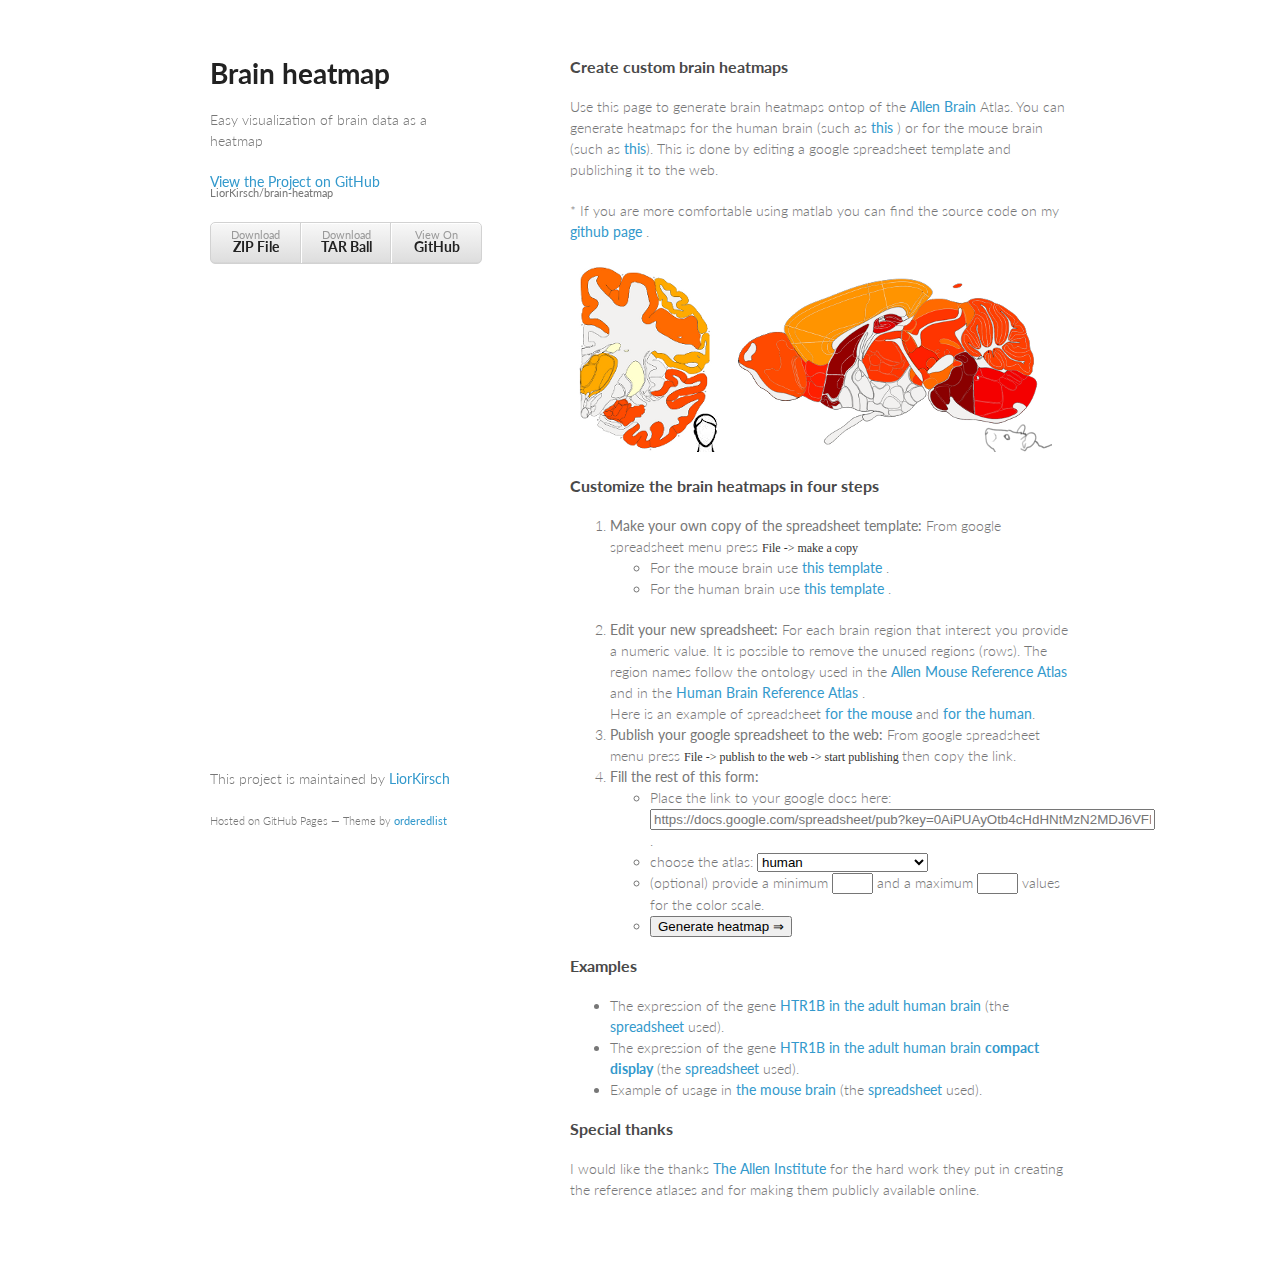
<file: index.html>
<!doctype html>
<html>
  <head>
    <meta charset="utf-8">
    <meta http-equiv="X-UA-Compatible" content="chrome=1">
    <meta name="description" content="Easy visualization of brain data as a heatmap">
    <title>Brain heatmap by LiorKirsch</title>

    <link rel="stylesheet" href="stylesheets/styles.css">
    <link rel="stylesheet" href="stylesheets/pygment_trac.css">
    <meta name="viewport" content="width=device-width, initial-scale=1, user-scalable=no">
    <!--[if lt IE 9]>
    <script src="//html5shiv.googlecode.com/svn/trunk/html5.js"></script>
    <![endif]-->

    <script type="text/javascript">

    function getURLParameter(name, url) {
	    return decodeURI(
		(RegExp(name + '=' + '(.+?)(&|$)').exec(url)||[,null])[1]
	    );
    }

    function redirectToPage(location, spreadsheetkey,ontology, minValue, maxValue) {
	window.location.href = "brainmapSingle.html?location="  +location + "&ontology=" + ontology  +"&min=" + minValue +"&max=" + maxValue + "&spreadsheetkey=" + spreadsheetkey;
    }

     function generateHeatmap()
    {
	var spreadsheet = $('#spreadsheet').val();
	var minValue = $('#minValue').val();
	var maxValue = $('#maxValue').val();
	var ontology = $('#ontology').val();

        var spreadsheetkey = getURLParameter("key", spreadsheet);
	if (minValue == "") {minValue = "null"}
	if (maxValue == "") {maxValue = "null"}

	redirectToPage("20", spreadsheetkey,ontology, minValue, maxValue);
    }
    </script>
  </head>
  <body>
  <script type="text/javascript" src="http://ajax.googleapis.com/ajax/libs/jquery/1.10.2/jquery.min.js"> </script>

	<script>
	  (function(i,s,o,g,r,a,m){i['GoogleAnalyticsObject']=r;i[r]=i[r]||function(){
	  (i[r].q=i[r].q||[]).push(arguments)},i[r].l=1*new Date();a=s.createElement(o),
	  m=s.getElementsByTagName(o)[0];a.async=1;a.src=g;m.parentNode.insertBefore(a,m)
	  })(window,document,'script','//www.google-analytics.com/analytics.js','ga');
	  ga('create', 'UA-45735305-1', 'liorkirsch.github.io');
	  ga('send', 'pageview');
	</script>

    <div class="wrapper">
      <header>
        <h1>Brain heatmap</h1>
        <p>Easy visualization of brain data as a heatmap</p>

        <p class="view"><a href="https://github.com/LiorKirsch/brain-heatmap">View the Project on GitHub <small>LiorKirsch/brain-heatmap</small></a></p>


        <ul>
          <li><a href="https://github.com/LiorKirsch/brain-heatmap/zipball/master">Download <strong>ZIP File</strong></a></li>
          <li><a href="https://github.com/LiorKirsch/brain-heatmap/tarball/master">Download <strong>TAR Ball</strong></a></li>
          <li><a href="https://github.com/LiorKirsch/brain-heatmap">View On <strong>GitHub</strong></a></li>
        </ul>

      </header>
      <section>
        <h3>
<a name="welcome-to-github-pages" class="anchor" href="#welcome-to-github-pages"><span class="octicon octicon-link"></span></a> Create custom brain heatmaps</h3>

<p>Use this page to generate brain heatmaps ontop of the <a href="http://www.brain-map.org/" > Allen Brain  </a> Atlas. You can generate heatmaps for the human brain (such as <a href="http://liorkirsch.github.io/brain-heatmap/brainmap.html?location=36&ontology=human&min=5&max=9&spreadsheetkey=0AiPUAyOtb4cHdHo2X2JSNHFqbnVtdDJLNHVyZG9fM0E" >this </a>) or for the mouse brain (such as <a href="brainmap.html?location=18&ontology=mouse&spreadsheetkey=0AiPUAyOtb4cHdGlldzdIdnd3d0Z5c1Z4TF9nMVJ1TWc&min=0&max=60" > this</a>). This is done by editing a google spreadsheet template and publishing it to the web.</p>

<p> * If you are more comfortable using matlab you can find the source code on my <a href="https://github.com/LiorKirsch/brain-heatmap">github page </a>. </p>

<p>
<img src="images/humanBrain2.png" > <img src="images/mouseBrain2.png" >
</p>
<h3><a name="designer-templates" class="anchor" href="#designer-templates"><span class="octicon octicon-link"></span></a>Customize the brain heatmaps in four steps</h3>

<p> <ol> 
<li> <b> Make your own copy of the spreadsheet template: </b> From google spreadsheet menu press <code>
File -> make a copy
</code>

	<ul> <li>For the mouse brain use  <a href="https://docs.google.com/spreadsheet/ccc?key=0AiPUAyOtb4cHdFN5d2VrMC15VTdHakl3VkNleWNacXc&usp=sharing" target=newtab> this template </a>. </li> 
	<li> For the human brain use <a href="https://docs.google.com/spreadsheet/ccc?key=0AiPUAyOtb4cHdDlrT0x6bDVHUmJfNmxrLXJfelYxRUE&usp=sharing" target=newtab> this template </a>.
	</li> </ul>
 </li>

<li> <b> Edit your new spreadsheet: </b> For each brain region that interest you provide a numeric value. It is possible to remove the unused regions (rows).
The region names follow the ontology used in the <a href="http://atlas.brain-map.org/atlas?atlas=2" > Allen Mouse Reference Atlas </a> and in the <a href="http://atlas.brain-map.org/atlas?atlas=138322605#atlas=138322605" > Human Brain Reference Atlas </a>.<br>
Here is an example of spreadsheet <a href="https://docs.google.com/spreadsheet/pub?key=0AiPUAyOtb4cHdGlldzdIdnd3d0Z5c1Z4TF9nMVJ1TWc&output=html" target=newtab> for the mouse </a> and <a href="https://docs.google.com/spreadsheet/pub?key=0AiPUAyOtb4cHdHo2X2JSNHFqbnVtdDJLNHVyZG9fM0E&output=html" target=newtab> for the human</a>.
</li>

<li>
<b> Publish your google spreadsheet to the web: </b>
From google spreadsheet menu press
 <code>
File -> publish to the web -> start publishing 
</code> then copy the link.
</li>
<li> <b>Fill the rest of this form: </b>

	<ul>
	<li> Place the link to your google docs here: <br> <input id="spreadsheet" size="60" placeholder="https://docs.google.com/spreadsheet/pub?key=0AiPUAyOtb4cHdHNtMzN2MDJ6VFNHTlI4RmRxRkkxVmc&output=html"> </input>. </li>
	<li> choose the atlas: 
	<select id="ontology">
	  <option value="human" selected="selected">human</option>
      <option value="human_compact">human (compact display)</option>
	  <option value="mouse" >mouse</option>
	</select>
	</li>
	<li> (optional) provide a minimum <input id="minValue" size="2"> </input> and a maximum <input id="maxValue" size="2"> </input> values for the color scale. </li>
	<li> <button onclick="generateHeatmap();"> Generate heatmap ⇒ </button>
	</li>
	</ul>
</li>
</ol>
</p>



<p> 
</p>

<h3>
<a name="examples" class="anchor" href="#examples"><span class="octicon octicon-link"></span></a>Examples</h3>
<p><ul>

<li>
The expression of the gene <a href="./brainmapSingle.html?location=36&ontology=human&min=5&max=9&spreadsheetkey=0AiPUAyOtb4cHdHo2X2JSNHFqbnVtdDJLNHVyZG9fM0E" > HTR1B in the adult human brain </a>   (the <a href="https://docs.google.com/spreadsheet/pub?key=0AiPUAyOtb4cHdHo2X2JSNHFqbnVtdDJLNHVyZG9fM0E&output=html" > spreadsheet </a> used).
</li>
<li>
The expression of the gene <a href="./brainmapSingle.html?location=1&ontology=human_compact&spreadsheetkey=1ZK2duuEGRyGbn6Rz4zj3AjSK_GKDe_t2XYzzAjs24cI" > HTR1B in the adult human brain <b> compact display</b>   </a>   (the <a href="https://docs.google.com/spreadsheet/pub?key=1ZK2duuEGRyGbn6Rz4zj3AjSK_GKDe_t2XYzzAjs24cI&output=html" > spreadsheet </a> used).
</li>
<li>
Example of usage in  <a href="./brainmapSingle.html?location=19&spreadsheetkey=1cPaHhWJCmc2y6Xcixir0Q8uo2hKLC12zd76vYd3BxSo&ontology=mouse" > the mouse brain </a>   (the <a href="https://docs.google.com/spreadsheet/pub?key=1cPaHhWJCmc2y6Xcixir0Q8uo2hKLC12zd76vYd3BxSo&output=html" > spreadsheet </a> used).
</li>

</ul></p>

<h3>
<a name="authors-and-contributors" class="anchor" href="#authors-and-contributors"><span class="octicon octicon-link"></span></a>Special thanks</h3>

<p> I would like the thanks <a href="http://www.brain-map.org/"> The Allen Institute </a> for the hard work they put in creating the reference atlases and for making them publicly available online.</p>


      </section>
      <footer>
        <p>This project is maintained by <a href="https://github.com/LiorKirsch">LiorKirsch</a></p>
        <p><small>Hosted on GitHub Pages &mdash; Theme by <a href="https://github.com/orderedlist">orderedlist</a></small></p>
      </footer>
    </div>
    <script src="javascripts/scale.fix.js"></script>
    
  </body>
</html>
</file>
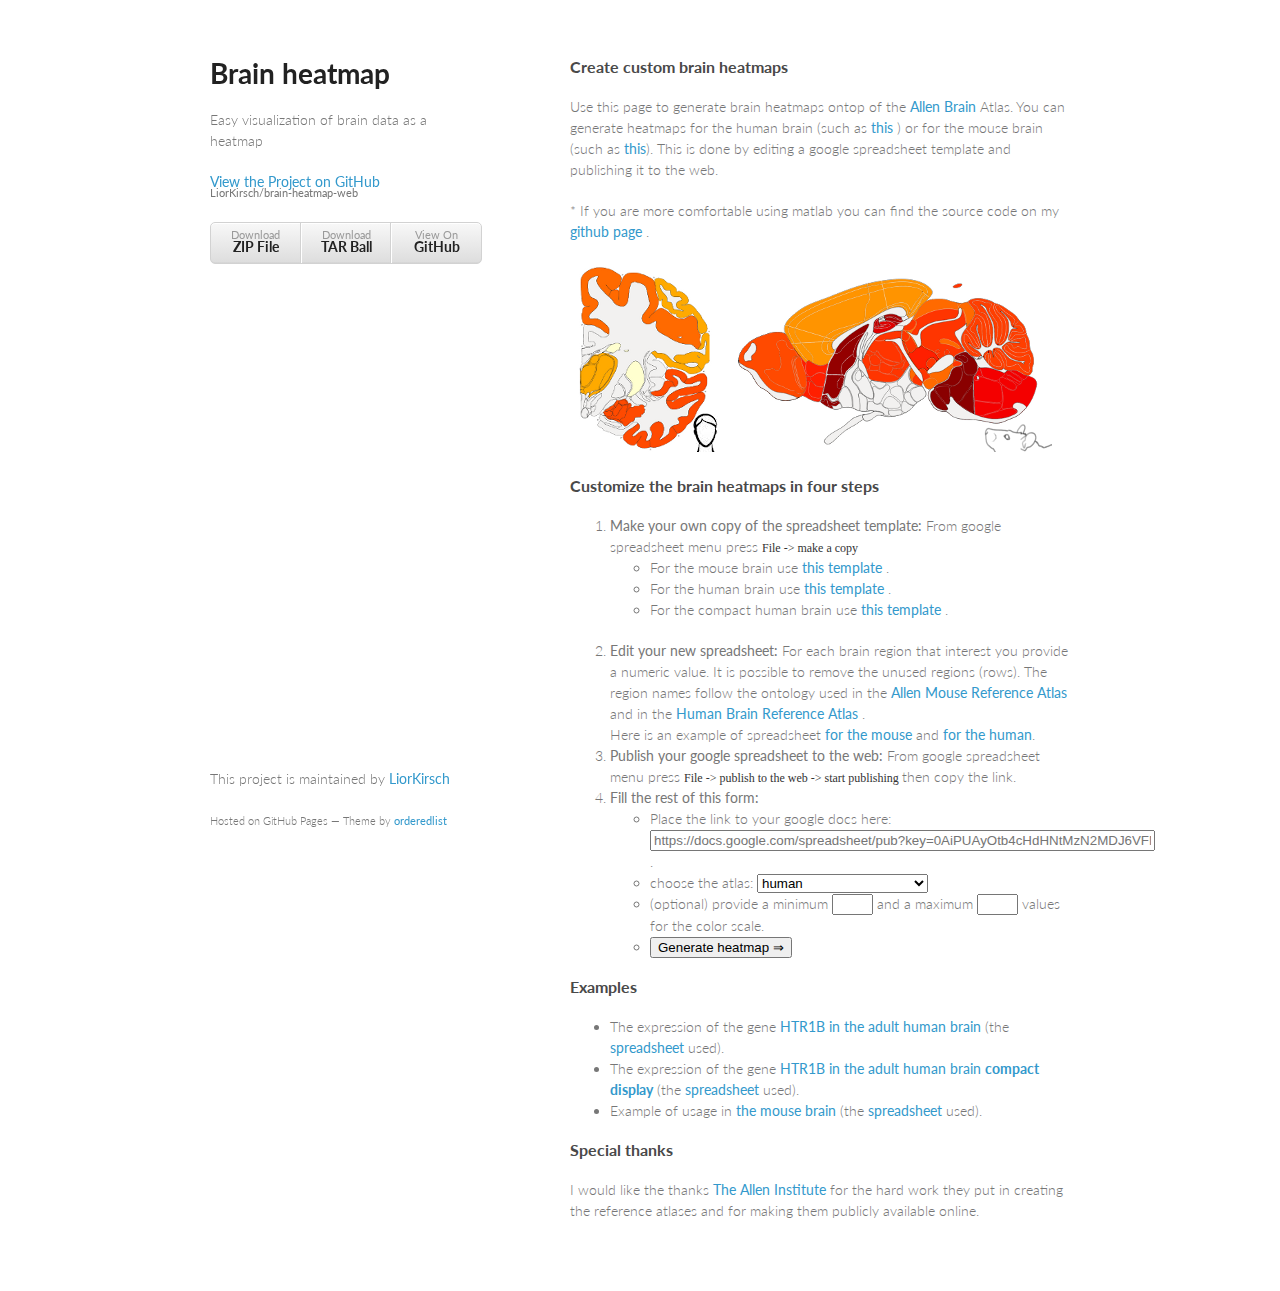
<file: gh-pages_site/index.html>
<!doctype html>
<html>
  <head>
    <meta charset="utf-8">
    <meta http-equiv="X-UA-Compatible" content="chrome=1">
    <meta name="description" content="Easy visualization of brain data as a heatmap">
    <title>Brain heatmap by LiorKirsch</title>

    <link rel="stylesheet" href="stylesheets/styles.css">
    <link rel="stylesheet" href="stylesheets/pygment_trac.css">
    <meta name="viewport" content="width=device-width, initial-scale=1, user-scalable=no">
    <!--[if lt IE 9]>
    <script src="//html5shiv.googlecode.com/svn/trunk/html5.js"></script>
    <![endif]-->

    <script type="text/javascript">

    function getURLParameter(name, url) {
	    return decodeURI(
		(RegExp(name + '=' + '(.+?)(&|$)').exec(url)||[,null])[1]
	    );
    }

    function redirectToPage(location, spreadsheetkey,ontology, minValue, maxValue) {
	window.location.href = "brainmapSingle.html?location="  +location + "&ontology=" + ontology  +"&min=" + minValue +"&max=" + maxValue + "&spreadsheetkey=" + spreadsheetkey;
    }

     function generateHeatmap()
    {
	var spreadsheet = $('#spreadsheet').val();
	var minValue = $('#minValue').val();
	var maxValue = $('#maxValue').val();
	var ontology = $('#ontology').val();

        var spreadsheetkey = getURLParameter("key", spreadsheet);
	if (minValue == "") {minValue = "null"}
	if (maxValue == "") {maxValue = "null"}

	redirectToPage("20", spreadsheetkey,ontology, minValue, maxValue);
    }
    </script>
  </head>
  <body>
  <script type="text/javascript" src="http://ajax.googleapis.com/ajax/libs/jquery/1.10.2/jquery.min.js"> </script>

	<script>
	  (function(i,s,o,g,r,a,m){i['GoogleAnalyticsObject']=r;i[r]=i[r]||function(){
	  (i[r].q=i[r].q||[]).push(arguments)},i[r].l=1*new Date();a=s.createElement(o),
	  m=s.getElementsByTagName(o)[0];a.async=1;a.src=g;m.parentNode.insertBefore(a,m)
	  })(window,document,'script','//www.google-analytics.com/analytics.js','ga');
	  ga('create', 'UA-45735305-1', 'liorkirsch.github.io');
	  ga('send', 'pageview');
	</script>

    <div class="wrapper">
      <header>
        <h1>Brain heatmap</h1>
        <p>Easy visualization of brain data as a heatmap</p>

        <p class="view"><a href="https://github.com/LiorKirsch/brain-heatmap-web">View the Project on GitHub <small>LiorKirsch/brain-heatmap-web</small></a></p>


        <ul>
          <li><a href="https://github.com/LiorKirsch/brain-heatmap-web/zipball/master">Download <strong>ZIP File</strong></a></li>
          <li><a href="https://github.com/LiorKirsch/brain-heatmap-web/tarball/master">Download <strong>TAR Ball</strong></a></li>
          <li><a href="https://github.com/LiorKirsch/brain-heatmap-web">View On <strong>GitHub</strong></a></li>
        </ul>

      </header>
      <section>
        <h3>
<a name="welcome-to-github-pages" class="anchor" href="#welcome-to-github-pages"><span class="octicon octicon-link"></span></a> Create custom brain heatmaps</h3>

<p>Use this page to generate brain heatmaps ontop of the <a href="http://www.brain-map.org/" > Allen Brain  </a> Atlas. You can generate heatmaps for the human brain (such as <a href="brainmapSingle.html?location=36&ontology=human&min=5&max=9&spreadsheetkey=0AiPUAyOtb4cHdHo2X2JSNHFqbnVtdDJLNHVyZG9fM0E" >this </a>) or for the mouse brain (such as <a href="brainmapSingle.html?location=18&ontology=mouse&spreadsheetkey=0AiPUAyOtb4cHdGlldzdIdnd3d0Z5c1Z4TF9nMVJ1TWc&min=0&max=60" > this</a>). This is done by editing a google spreadsheet template and publishing it to the web.</p>

<p> * If you are more comfortable using matlab you can find the source code on my <a href="https://github.com/LiorKirsch/brain-heatmap">github page </a>. </p>

<p>
<img src="images/humanBrain2.png" > <img src="images/mouseBrain2.png" >
</p>
<h3><a name="designer-templates" class="anchor" href="#designer-templates"><span class="octicon octicon-link"></span></a>Customize the brain heatmaps in four steps</h3>

<p> <ol> 
<li> <b> Make your own copy of the spreadsheet template: </b> From google spreadsheet menu press <code>
File -> make a copy
</code>

	<ul> 
        <li>For the mouse brain use  <a href="https://docs.google.com/spreadsheet/ccc?key=0AiPUAyOtb4cHdFN5d2VrMC15VTdHakl3VkNleWNacXc&usp=sharing" target=newtab> this template </a>. </li> 
	   <li> For the human brain use <a href="https://docs.google.com/spreadsheet/ccc?key=0AiPUAyOtb4cHdDlrT0x6bDVHUmJfNmxrLXJfelYxRUE&usp=sharing" target=newtab> this template </a>.
	   </li>
       <li> For the compact human brain use <a href="https://docs.google.com/spreadsheet/ccc?key=1IAUCYklGlTZsbSBsOD6kCBB58Y5AZZj0Ft8srWSdM1I&usp=sharing" target=newtab> this template </a>.
	   </li>
    </ul>
    
    
 </li>

<li> <b> Edit your new spreadsheet: </b> For each brain region that interest you provide a numeric value. It is possible to remove the unused regions (rows).
The region names follow the ontology used in the <a href="http://atlas.brain-map.org/atlas?atlas=2" > Allen Mouse Reference Atlas </a> and in the <a href="http://atlas.brain-map.org/atlas?atlas=138322605#atlas=138322605" > Human Brain Reference Atlas </a>.<br>
Here is an example of spreadsheet <a href="https://docs.google.com/spreadsheet/pub?key=0AiPUAyOtb4cHdGlldzdIdnd3d0Z5c1Z4TF9nMVJ1TWc&output=html" target=newtab> for the mouse </a> and <a href="https://docs.google.com/spreadsheet/pub?key=0AiPUAyOtb4cHdHo2X2JSNHFqbnVtdDJLNHVyZG9fM0E&output=html" target=newtab> for the human</a>.
</li>

<li>
<b> Publish your google spreadsheet to the web: </b>
From google spreadsheet menu press
 <code>
File -> publish to the web -> start publishing 
</code> then copy the link.
</li>
<li> <b>Fill the rest of this form: </b>

	<ul>
	<li> Place the link to your google docs here: <br> <input id="spreadsheet" size="60" placeholder="https://docs.google.com/spreadsheet/pub?key=0AiPUAyOtb4cHdHNtMzN2MDJ6VFNHTlI4RmRxRkkxVmc&output=html"> </input>. </li>
	<li> choose the atlas: 
	<select id="ontology">
	  <option value="human" selected="selected">human</option>
      <option value="human_compact">human (compact display)</option>
	  <option value="mouse" >mouse</option>
	</select>
	</li>
	<li> (optional) provide a minimum <input id="minValue" size="2"> </input> and a maximum <input id="maxValue" size="2"> </input> values for the color scale. </li>
	<li> <button onclick="generateHeatmap();"> Generate heatmap ⇒ </button>
	</li>
	</ul>
</li>
</ol>
</p>



<p> 
</p>

<h3>
<a name="examples" class="anchor" href="#examples"><span class="octicon octicon-link"></span></a>Examples</h3>
<p><ul>

<li>
The expression of the gene <a href="./brainmapSingle.html?location=36&ontology=human&min=5&max=9&spreadsheetkey=0AiPUAyOtb4cHdHo2X2JSNHFqbnVtdDJLNHVyZG9fM0E" > HTR1B in the adult human brain </a>   (the <a href="https://docs.google.com/spreadsheet/pub?key=0AiPUAyOtb4cHdHo2X2JSNHFqbnVtdDJLNHVyZG9fM0E&output=html" > spreadsheet </a> used).
</li>
<li>
The expression of the gene <a href="./brainmapSingle.html?location=1&ontology=human_compact&spreadsheetkey=1hyxYWnd-cQLZkL4Dm-p3ykGY6RNhBc_sq_w56r0MNjU" > HTR1B in the adult human brain <b> compact display</b>   </a>   (the <a href="https://docs.google.com/spreadsheet/pub?key=1hyxYWnd-cQLZkL4Dm-p3ykGY6RNhBc_sq_w56r0MNjU&output=html" > spreadsheet </a> used).
</li>
<li>
Example of usage in  <a href="./brainmapSingle.html?location=19&spreadsheetkey=1cPaHhWJCmc2y6Xcixir0Q8uo2hKLC12zd76vYd3BxSo&ontology=mouse" > the mouse brain </a>   (the <a href="https://docs.google.com/spreadsheet/pub?key=1cPaHhWJCmc2y6Xcixir0Q8uo2hKLC12zd76vYd3BxSo&output=html" > spreadsheet </a> used).
</li>

</ul></p>

<h3>
<a name="authors-and-contributors" class="anchor" href="#authors-and-contributors"><span class="octicon octicon-link"></span></a>Special thanks</h3>

<p> I would like the thanks <a href="http://www.brain-map.org/"> The Allen Institute </a> for the hard work they put in creating the reference atlases and for making them publicly available online.</p>


      </section>
      <footer>
        <p>This project is maintained by <a href="https://github.com/LiorKirsch">LiorKirsch</a></p>
        <p><small>Hosted on GitHub Pages &mdash; Theme by <a href="https://github.com/orderedlist">orderedlist</a></small></p>
      </footer>
    </div>
    <script src="javascripts/scale.fix.js"></script>
    
  </body>
</html>
</file>
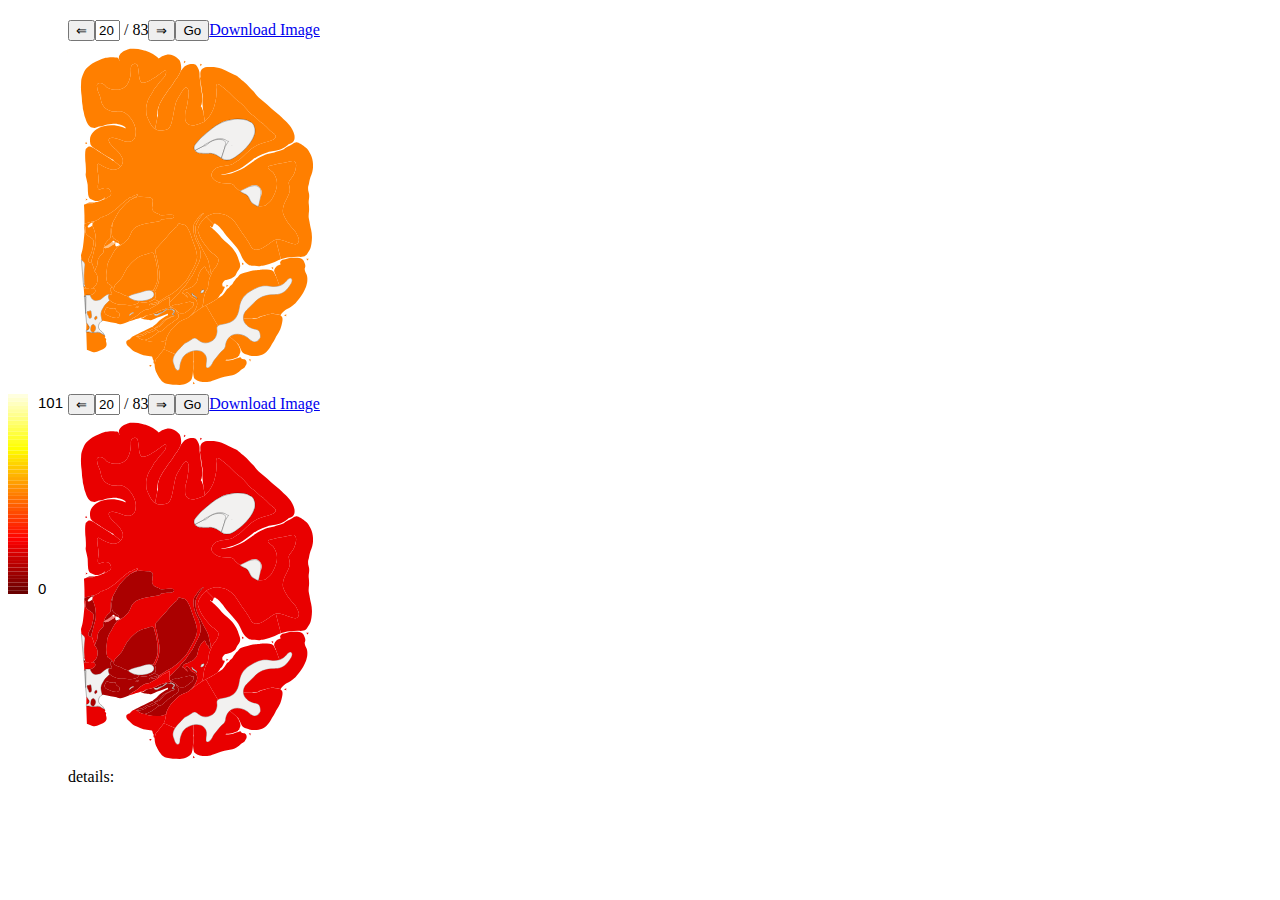
<file: brainmap.html>
<html>
<head>
<script type="text/javascript" src="webtoolkit.base64.js"></script>
 <title>Brain heatmap</title>
</head>
<body>
<script type="text/javascript" src="http://ajax.googleapis.com/ajax/libs/jquery/1.10.2/jquery.min.js"></script>
<script type="text/javascript" src="jquery.brainmap.js"></script>
<script type="text/javascript" src="jquery.colorbar.js"></script>


<div id="source_div" style="margin-left:60px;margin-top:20px;"></div>
<div id="colorbar_div" style="width:60px; float:left;margin-top:20px;"></div>
<div id="dest_div" style="margin-left:60px;margin-top:20px;"></div>

	<script>
	  (function(i,s,o,g,r,a,m){i['GoogleAnalyticsObject']=r;i[r]=i[r]||function(){
	  (i[r].q=i[r].q||[]).push(arguments)},i[r].l=1*new Date();a=s.createElement(o),
	  m=s.getElementsByTagName(o)[0];a.async=1;a.src=g;m.parentNode.insertBefore(a,m)
	  })(window,document,'script','//www.google-analytics.com/analytics.js','ga');
	  ga('create', 'UA-45735305-1', 'liorkirsch.github.io');
	  ga('send', 'pageview');
	</script>


<script>
 getURLParameter = function getURLParameter(name) {
		    return decodeURI(
			(RegExp(name + '=' + '(.+?)(&|$)').exec(location.search)||[,null])[1]
		    );
		};

 $(document).ready(function()
    {
	var default_color = '#f2f1f0';
	var heatcolormap = ['6A0000','740000','7F0000','8A0000','940000','9F0000','AA0000','B40000','BF0000','C90000','D40000','DF0000','E90000','F40000','FF0000','FF0A00','FF1500','FF1F00','FF2A00','FF3500','FF3F00','FF4A00','FF5500','FF5F00','FF6A00','FF7400','FF7F00','FF8A00','FF9400','FF9F00','FFAA00','FFB400','FFBF00','FFC900','FFD400','FFDF00','FFE900','FFF400','FFFF00','FFFF0F','FFFF1F','FFFF2F','FFFF3F','FFFF4F','FFFF5F','FFFF6F','FFFF7F','FFFF8F','FFFF9F','FFFFAF','FFFFBF','FFFFCF','FFFFDF'];
	var colormap = heatcolormap;
	var location = getURLParameter('location');
	var spreadsheetkey = getURLParameter('spreadsheetkey');
	var ontology = getURLParameter('ontology');
	var minValue = getURLParameter('min');
	var maxValue = getURLParameter('max');

	var redirectionNeeded = false;
	if ( "null" == location)       { redirectionNeeded = true; location = "20"; 	}
	if ( "null" == ontology)       { redirectionNeeded = true; ontology = "human";	}
	if ( redirectionNeeded ) {             redirectToPage({location:location, spreadsheetkey:spreadsheetkey,ontology:ontology, minValue:minValue, maxValue:maxValue}); } 

	var atlasFile="atlas.json";
	//var regionData="null";
    var regionData = { 'valuesDict' : {10156:124}, 
                       'minValue' : 0, 
                       'maxValue' : 250
                       };
    var source_brain_div = $("#source_div").brainmap( { location : location,  ontology : ontology, default_color:default_color} );
    //source_brain_div.createBrainHeatmaps(atlasFile,regionData, minValue, maxValue, colormap);
    source_brain_div.createBrainHeatmaps(regionData);

    source_brain_div.css({'width':'40%', 'height':'40%'});
    
     
    var regionData = { 'valuesDict' : {10156:24, 10157:12,10506:23,11580:32,11581:34,11587:12,11582:42,11585:101,11586:12,11583:1,11584:12}, 
                       'minValue' : 0, 
                       'maxValue' : 101
                       }; 
    var dest_brain_div = $("#dest_div").brainmap( { location : location,  ontology : ontology, default_color:default_color} );
    dest_brain_div.createBrainHeatmaps(regionData);
    //dest_brain_div.createBrainHeatmaps(atlasFile,regionData, minValue, maxValue, colormap);
    dest_brain_div.css({'width':'40%', 'height':'40%'}); 
//    dest_brain_div.createColorBar($("#colorbar_div"), 20, 200, colormap  ) 
    dest_brain_div.createColorBar($("#colorbar_div"), {'width':20, 'height':200, 'colormap':colormap}  ) 

    
     
//    var fileName = 'samp.json';
//    $.get(fileName, null, function(regionData){
//
//        createBrainHeatmaps(atlasFile,ontology,regionData,location,spreadsheetkey, minValue, maxValue, colormap, default_color);
//    });
     
     
	
    		
    })	;
</script>
</body>
</file>
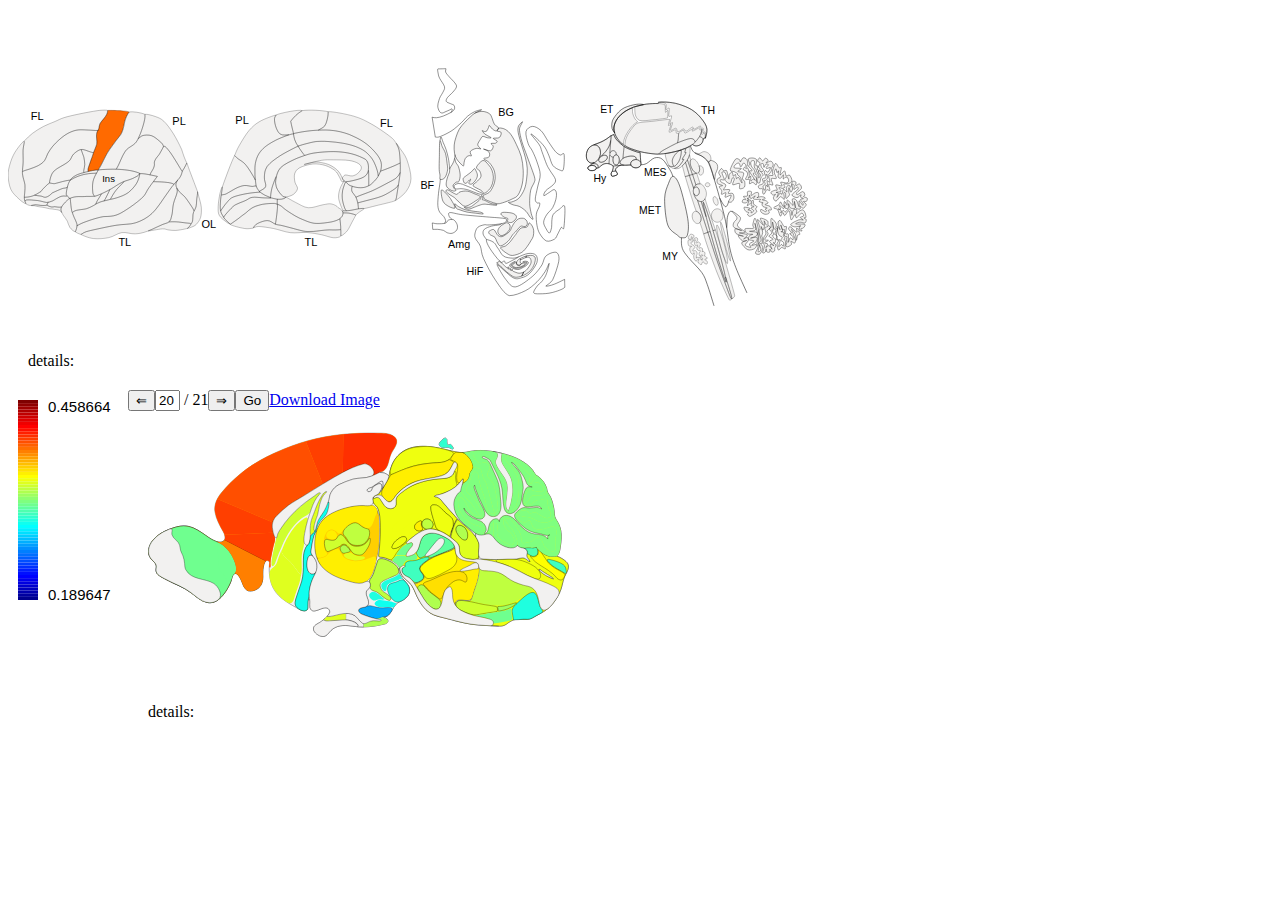
<file: brainmapCompare.html>
<html>
<head>
    <title>Brain heatmap</title>
    <script type="text/javascript" src="webtoolkit.base64.js"></script>
    <link rel="stylesheet" href="brainmap.css">
</head>
<body>
<script type="text/javascript" src="http://ajax.googleapis.com/ajax/libs/jquery/1.10.2/jquery.min.js"></script>
<script type="text/javascript" src="jquery.brainmap.js"></script>
<script type="text/javascript" src="jquery.colorbar.js"></script>


<div id="source_div" class="line_div" ></div>
<div class="line_div">
    <div id="colorbar_div" class="colorbar"></div>
    <div id="dest_div" ></div>
   
</div>

<!--
	<script>
	  (function(i,s,o,g,r,a,m){i['GoogleAnalyticsObject']=r;i[r]=i[r]||function(){
	  (i[r].q=i[r].q||[]).push(arguments)},i[r].l=1*new Date();a=s.createElement(o),
	  m=s.getElementsByTagName(o)[0];a.async=1;a.src=g;m.parentNode.insertBefore(a,m)
	  })(window,document,'script','//www.google-analytics.com/analytics.js','ga');
	  ga('create', 'UA-45735305-1', 'liorkirsch.github.io');
	  ga('send', 'pageview');
	</script>
-->


<script>
    function getURLParameter(name) {
		    return decodeURI(
			(RegExp(name + '=' + '(.+?)(&|$)').exec(location.search)||[,null])[1]
		    );
		}
    
    function checkForDefaultParms() {
     
    var location1 = getURLParameter('location1');
    var location2 = getURLParameter('location2');
	var spreadsheetkey = getURLParameter('spreadsheetkey');
	var ontology1 = getURLParameter('ontology1');
    var ontology2 = getURLParameter('ontology2');
	var minValue = getURLParameter('minValue');
	var maxValue = getURLParameter('maxValue');

	var fileName = getURLParameter('fileName');
	var sourceRegionID = getURLParameter('sourceRegionID');

	var redirectionNeeded = false;
	if ( "null" == location1)       { redirectionNeeded = true; location1 = "20"; 	}
    if ( "null" == location2)       { redirectionNeeded = true; location2 = "20"; 	}
	if ( "null" == ontology1)       { redirectionNeeded = true; ontology1 = "human_compact";	}
    if ( "null" == ontology2)       { redirectionNeeded = true; ontology2 = "mouse";	}
	if ( redirectionNeeded ) {             redirectToPage2({location1:location1, location2:location2, ontology1:ontology1, ontology2:ontology2}); } 

    var parms = {location1 : location1, location2:location2, ontology1 : ontology1, ontology2 : ontology2,spreadsheetkey:spreadsheetkey,minValue:minValue, maxValue:maxValue, fileName:fileName, sourceRegionID:sourceRegionID} ;
    return(parms);
    }

    
 $(document).ready(function()
    {
	//var colormap = ['6A0000','740000','7F0000','8A0000','940000','9F0000','AA0000','B40000','BF0000','C90000','D40000','DF0000','E90000','F40000','FF0000','FF0A00','FF1500','FF1F00','FF2A00','FF3500','FF3F00','FF4A00','FF5500','FF5F00','FF6A00','FF7400','FF7F00','FF8A00','FF9400','FF9F00','FFAA00','FFB400','FFBF00','FFC900','FFD400','FFDF00','FFE900','FFF400','FFFF00','FFFF0F','FFFF1F','FFFF2F','FFFF3F','FFFF4F','FFFF5F','FFFF6F','FFFF7F','FFFF8F','FFFF9F','FFFFAF','FFFFBF','FFFFCF','FFFFDF'] //Heat colormap

	var colormap = [  '00008F', '00009F', '0000AF', '0000BF', '0000CF', '0000DF', '0000EF', '0000FF', '000FFF', '001FFF', '002FFF', '003FFF', '004FFF', '005FFF', '006FFF', '007FFF', '008FFF', '009FFF', '00AFFF', '00BFFF', '00CFFF', '00DFFF', '00EFFF', '00FFFF', '0FFFEF', '1FFFDF', '2FFFCF', '3FFFBF', '4FFFAF', '5FFF9F', '6FFF8F', '7FFF7F', '8FFF6F', '9FFF5F', 'AFFF4F', 'BFFF3F', 'CFFF2F', 'DFFF1F', 'EFFF0F', 'FFFF00', 'FFEF00', 'FFDF00', 'FFCF00', 'FFBF00', 'FFAF00', 'FF9F00', 'FF8F00', 'FF7F00', 'FF6F00', 'FF5F00', 'FF4F00', 'FF3F00', 'FF2F00', 'FF1F00', 'FF0F00', 'FF0000', 'EF0000', 'DF0000', 'CF0000', 'BF0000', 'AF0000', '9F0000', '8F0000', '7F0000']; //jet colormap
     
    var parms = checkForDefaultParms();
     
    var source_brain_div = $("#source_div").brainmap( { location : parms.location1,  ontology : parms.ontology1, index:1, colormap:['FF6A00'], hide_navigation:true } );
    source_brain_div.on( "locationChanged", function( event, newLocation ){  redirectToPage2({location1:newLocation});  });
    var dest_brain_div = $("#dest_div").brainmap( {  location : parms.location2,  ontology : parms.ontology2, index:2, colormap:colormap, hide_navigation:false,minValue:parms.minValue, maxValue:parms.maxValue} );
    dest_brain_div.on( "locationChanged", function( event, newLocation ){  redirectToPage2({location2:newLocation});  });
        

	var sourceRegionID = window.location.hash.substr(1);
	if ( "" == sourceRegionID)  { sourceRegionID = 4010};                
	var fileName = parms.fileName;
	if ( "null" == parms.fileName)  { fileName = 'correlationSimilarity.json'};


    $.getJSON(fileName, function(multiRegionData) {

        var currentRegionData = multiRegionData[sourceRegionID];
        var sourceDict = {};   sourceDict[sourceRegionID] = 1;
        var sourceRegionData = { 'valuesDict' : sourceDict, 'minValue' : 0, 'maxValue' : 1 };
        source_brain_div.createBrainHeatmaps(sourceRegionData);

        
        var destDict = currentRegionData.destination;
        var destRegionData = { 'valuesDict' : destDict, 'minValue' : multiRegionData['minValue'], 'maxValue' : multiRegionData['maxValue'] }; 
        dest_brain_div.createBrainHeatmaps(destRegionData);
        dest_brain_div.createColorBar($("#colorbar_div"), {'width':20, 'height':200, 'colormap':colormap}  ) 

        source_brain_div.on( "areaClicked", function( event, region_id, region_name ) {
            console.log( region_id , region_name); 
            
            var sourceDict = {};   sourceDict[region_id] = 124;
			window.location.hash = region_id;
            source_brain_div.changeRegionData(source_brain_div, { 'valuesDict' : sourceDict, 'minValue' : 0, 'maxValue' : 1 } );

            if (multiRegionData[region_id]){
                var valuesDict = multiRegionData[region_id].destination;
            }
            else {
                var valuesDict = {};
            }

            var newRegionData = { 'valuesDict' : valuesDict, 'minValue' : multiRegionData['minValue'], 'maxValue' : multiRegionData['maxValue']  };
            dest_brain_div.changeRegionData(dest_brain_div, newRegionData );

        });
    }).error(function(jqXHR, textStatus, errorThrown) {
            console.log("------" + textStatus + "------");
            console.log("error in getting region values data:" + fileName );
            console.log("incoming Text " + jqXHR.responseText);
    }); 

    		
    })	;
</script>
</body>
</file>
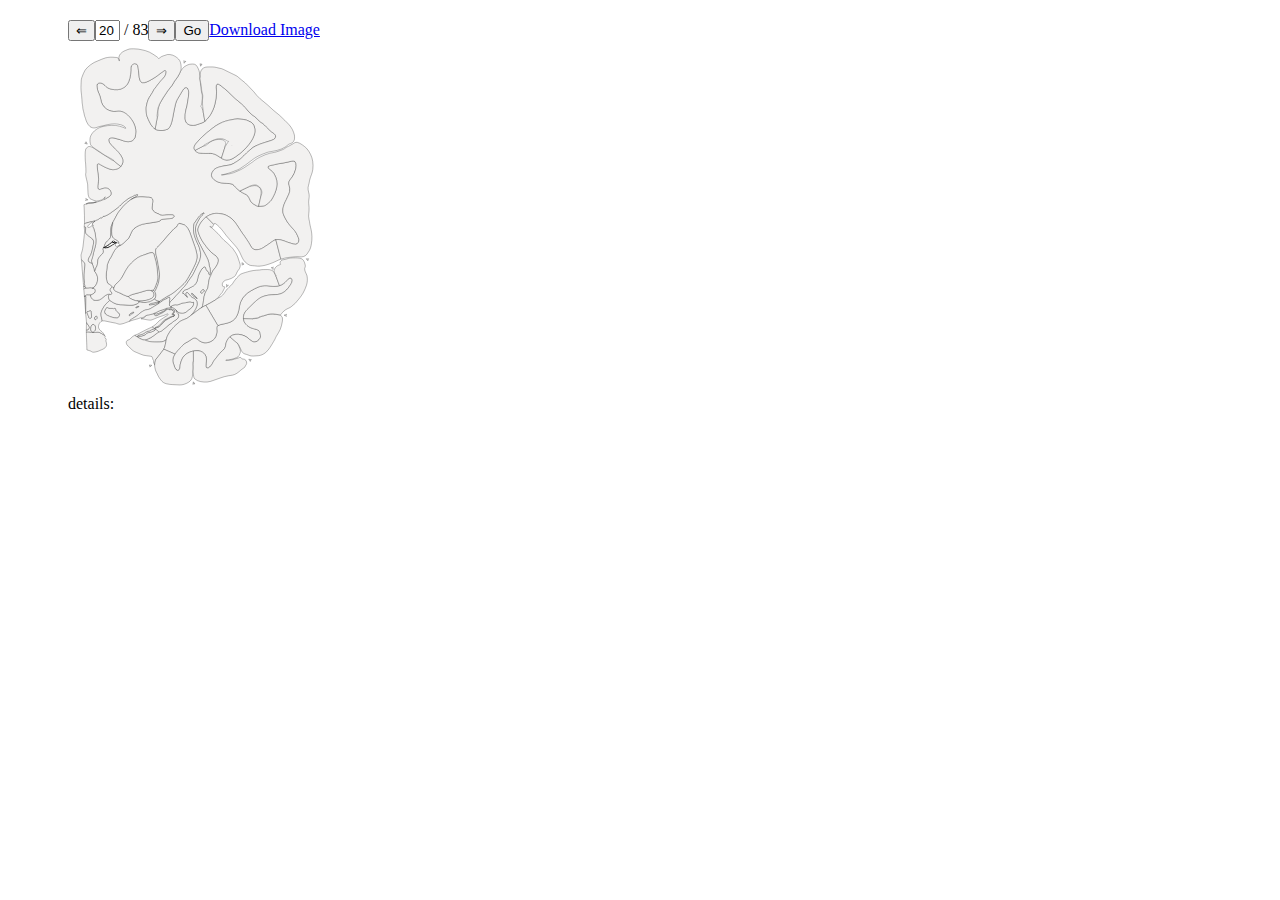
<file: brainmapSingle.html>
<html>
<head>
<script type="text/javascript" src="javascripts/webtoolkit.base64.js"></script>
 <title>Brain heatmap</title>
</head>
<body>
<script type="text/javascript" src="http://ajax.googleapis.com/ajax/libs/jquery/1.10.2/jquery.min.js"></script>
<script type="text/javascript" src="jquery.brainmap.js"></script>
<script type="text/javascript" src="jquery.colorbar.js"></script>
<script type="text/javascript" src="javascripts/tabletop.js"></script>


<div id="colorbar_div" style="width:60px; float:left;margin-top:20px;"></div>
<div id="source_div" style="margin-left:60px;margin-top:20px;"></div>


	<script>
	  (function(i,s,o,g,r,a,m){i['GoogleAnalyticsObject']=r;i[r]=i[r]||function(){
	  (i[r].q=i[r].q||[]).push(arguments)},i[r].l=1*new Date();a=s.createElement(o),
	  m=s.getElementsByTagName(o)[0];a.async=1;a.src=g;m.parentNode.insertBefore(a,m)
	  })(window,document,'script','//www.google-analytics.com/analytics.js','ga');
	  ga('create', 'UA-45735305-1', 'liorkirsch.github.io');
	  ga('send', 'pageview');
	</script>


<script>
 getURLParameter = function getURLParameter(name) {
		    return decodeURI(
			(RegExp(name + '=' + '(.+?)(&|$)').exec(location.search)||[,null])[1]
		    );
		};

 $(document).ready(function()
    {
	var default_color = '#f2f1f0';
	var heatcolormap = ['6A0000','740000','7F0000','8A0000','940000','9F0000','AA0000','B40000','BF0000','C90000','D40000','DF0000','E90000','F40000','FF0000','FF0A00','FF1500','FF1F00','FF2A00','FF3500','FF3F00','FF4A00','FF5500','FF5F00','FF6A00','FF7400','FF7F00','FF8A00','FF9400','FF9F00','FFAA00','FFB400','FFBF00','FFC900','FFD400','FFDF00','FFE900','FFF400','FFFF00','FFFF0F','FFFF1F','FFFF2F','FFFF3F','FFFF4F','FFFF5F','FFFF6F','FFFF7F','FFFF8F','FFFF9F','FFFFAF','FFFFBF','FFFFCF','FFFFDF'];
	var colormap = heatcolormap;
	var location = getURLParameter('location');
	var spreadsheetkey = getURLParameter('spreadsheetkey');
	var ontology = getURLParameter('ontology');
	var minValue = getURLParameter('min');
	var maxValue = getURLParameter('max');

	var redirectionNeeded = false;
	if ( "null" == location)       { redirectionNeeded = true; location = "20"; 	}
	if ( "null" == ontology)       { redirectionNeeded = true; ontology = "human";	}
	if ( redirectionNeeded ) {             redirectToPage({location:location, spreadsheetkey:spreadsheetkey,ontology:ontology, minValue:minValue, maxValue:maxValue}); } 

	var atlasFile="atlases/atlas.json";
	var regionData="null";
    var hide_navigation = false;
    
     
     switch(ontology) {
        case "human":
             if ( "null" == spreadsheetkey) {
                spreadsheetkey = '151FiOqWWGEWjOkDoLSGwozcM6i8gmSS3UKRMJoZ1e30';
                redirectToPage({location:location, spreadsheetkey:spreadsheetkey,ontology:ontology, minValue:minValue, maxValue:maxValue});
            };
//             
//            regionData = { 'valuesDict' : {10156:24, 10157:12,10506:23,11580:32,11581:34,11587:12,11582:42,11585:101,11586:12,11583:1,11584:12}, 
//                           'minValue' : 0, 
//                           'maxValue' : 101
//                           }; 
            hide_navigation = false;
            break;
        case "mouse":
            if ( "null" == spreadsheetkey) {
                spreadsheetkey = '1cPaHhWJCmc2y6Xcixir0Q8uo2hKLC12zd76vYd3BxSo';
                redirectToPage({location:location, spreadsheetkey:spreadsheetkey,ontology:ontology, minValue:minValue, maxValue:maxValue});
            };
//            regionData = { 'valuesDict' : {572:24, 507:12,1048:23,181:65,672:34,1009:12,219:87,953:101,4:12,5:1,10:12}, 
//                           'minValue' : 0, 
//                           'maxValue' : 101
//                           }; 
            hide_navigation = false;
            break;
        case "human_compact":
            if ( "null" == spreadsheetkey) {
                spreadsheetkey = '1ZK2duuEGRyGbn6Rz4zj3AjSK_GKDe_t2XYzzAjs24cI';
                redirectToPage({location:location, spreadsheetkey:spreadsheetkey,ontology:ontology, minValue:minValue, maxValue:maxValue});
            };
//            regionData = { 'valuesDict' : {4697:24, 4111:12,4287:23,4341:32,4198:34,9560:12,4278:42,4140:101,4038:12,19295:1,19294:12}, 
//                           'minValue' : 0, 
//                           'maxValue' : 101
//                           }; 
            hide_navigation = true;
            if (!(location == 1)) {
                redirectToPage({location:1, spreadsheetkey:spreadsheetkey,ontology:ontology, minValue:minValue, maxValue:maxValue}); 
            } 
            break;
        default:
            regionData="null";
    } 
             
    var source_brain_div = $("#source_div").brainmap( { location : location,  ontology : ontology, default_color:default_color, colormap:colormap, hide_navigation:hide_navigation} );
    //source_brain_div.createBrainHeatmaps(atlasFile,regionData, minValue, maxValue, colormap);
    source_brain_div.createBrainHeatmaps(regionData); 
    source_brain_div.on( "locationChanged", function( event, newLocation ){  redirectToPage2({location:newLocation});  });
     
    source_brain_div.css({'width':'40%', 'height':'40%'});
   

    
    Tabletop.init( { key: spreadsheetkey,
               callback: function(data, tabletop) { 
//                   console.log(data) ;
                   var valuesDict = {};
                   var current_val = "";
                   var max_val = -Infinity;
                   var min_val = Infinity;
                   for (index in data) {
                       current_val = data[index].value;
                       if (!current_val==""){
                           current_val = parseInt(current_val);
                           valuesDict[data[index].id] = current_val;
                           if (current_val > max_val) {max_val = current_val}
                           if (current_val < min_val) {min_val = current_val}
                       }
                       
                   }
                   regionData = {'valuesDict': valuesDict,'minValue' : min_val, 'maxValue' : max_val };
                   source_brain_div.changeRegionData(source_brain_div, regionData );
		   source_brain_div.createColorBar($("#colorbar_div"), {'width':20, 'height':200, 'colormap':colormap}  )
               },
               simpleSheet: true } )
//    var fileName = 'samp.json';
//    $.get(fileName, null, function(regionData){
//
//        createBrainHeatmaps(atlasFile,ontology,regionData,location,spreadsheetkey, minValue, maxValue, colormap, default_color);
//    });
     
     
	
    		
    })	;
</script>
</body>
</file>
<file: stylesheets/styles.css>
@import url(https://fonts.googleapis.com/css?family=Lato:300italic,700italic,300,700);

body {
  padding:50px;
  font:14px/1.5 Lato, "Helvetica Neue", Helvetica, Arial, sans-serif;
  color:#777;
  font-weight:300;
}

h1, h2, h3, h4, h5, h6 {
  color:#222;
  margin:0 0 20px;
}

p, ul, ol, table, pre, dl {
  margin:0 0 20px;
}

h1, h2, h3 {
  line-height:1.1;
}

h1 {
  font-size:28px;
}

h2 {
  color:#393939;
}

h3, h4, h5, h6 {
  color:#494949;
}

a {
  color:#39c;
  font-weight:400;
  text-decoration:none;
}

a small {
  font-size:11px;
  color:#777;
  margin-top:-0.6em;
  display:block;
}

.wrapper {
  width:860px;
  margin:0 auto;
}

blockquote {
  border-left:1px solid #e5e5e5;
  margin:0;
  padding:0 0 0 20px;
  font-style:italic;
}

code, pre {
  font-family:Monaco, Bitstream Vera Sans Mono, Lucida Console, Terminal;
  color:#333;
  font-size:12px;
}

pre {
  padding:8px 15px;
  background: #f8f8f8;  
  border-radius:5px;
  border:1px solid #e5e5e5;
  overflow-x: auto;
}

table {
  width:100%;
  border-collapse:collapse;
}

th, td {
  text-align:left;
  padding:5px 10px;
  border-bottom:1px solid #e5e5e5;
}

dt {
  color:#444;
  font-weight:700;
}

th {
  color:#444;
}

img {
  max-width:100%;
}

header {
  width:270px;
  float:left;
  position:fixed;
}

header ul {
  list-style:none;
  height:40px;
  
  padding:0;
  
  background: #eee;
  background: -moz-linear-gradient(top, #f8f8f8 0%, #dddddd 100%);
  background: -webkit-gradient(linear, left top, left bottom, color-stop(0%,#f8f8f8), color-stop(100%,#dddddd));
  background: -webkit-linear-gradient(top, #f8f8f8 0%,#dddddd 100%);
  background: -o-linear-gradient(top, #f8f8f8 0%,#dddddd 100%);
  background: -ms-linear-gradient(top, #f8f8f8 0%,#dddddd 100%);
  background: linear-gradient(top, #f8f8f8 0%,#dddddd 100%);
  
  border-radius:5px;
  border:1px solid #d2d2d2;
  box-shadow:inset #fff 0 1px 0, inset rgba(0,0,0,0.03) 0 -1px 0;
  width:270px;
}

header li {
  width:89px;
  float:left;
  border-right:1px solid #d2d2d2;
  height:40px;
}

header ul a {
  line-height:1;
  font-size:11px;
  color:#999;
  display:block;
  text-align:center;
  padding-top:6px;
  height:40px;
}

strong {
  color:#222;
  font-weight:700;
}

header ul li + li {
  width:88px;
  border-left:1px solid #fff;
}

header ul li + li + li {
  border-right:none;
  width:89px;
}

header ul a strong {
  font-size:14px;
  display:block;
  color:#222;
}

section {
  width:500px;
  float:right;
  padding-bottom:50px;
}

small {
  font-size:11px;
}

hr {
  border:0;
  background:#e5e5e5;
  height:1px;
  margin:0 0 20px;
}

footer {
  width:270px;
  float:left;
  position:fixed;
  bottom:50px;
}

@media print, screen and (max-width: 960px) {
  
  div.wrapper {
    width:auto;
    margin:0;
  }
  
  header, section, footer {
    float:none;
    position:static;
    width:auto;
  }
  
  header {
    padding-right:320px;
  }
  
  section {
    border:1px solid #e5e5e5;
    border-width:1px 0;
    padding:20px 0;
    margin:0 0 20px;
  }
  
  header a small {
    display:inline;
  }
  
  header ul {
    position:absolute;
    right:50px;
    top:52px;
  }
}

@media print, screen and (max-width: 720px) {
  body {
    word-wrap:break-word;
  }
  
  header {
    padding:0;
  }
  
  header ul, header p.view {
    position:static;
  }
  
  pre, code {
    word-wrap:normal;
  }
}

@media print, screen and (max-width: 480px) {
  body {
    padding:15px;
  }
  
  header ul {
    display:none;
  }
}

@media print {
  body {
    padding:0.4in;
    font-size:12pt;
    color:#444;
  }
}
</file>
<file: stylesheets/pygment_trac.css>
.highlight  { background: #ffffff; }
.highlight .c { color: #999988; font-style: italic } /* Comment */
.highlight .err { color: #a61717; background-color: #e3d2d2 } /* Error */
.highlight .k { font-weight: bold } /* Keyword */
.highlight .o { font-weight: bold } /* Operator */
.highlight .cm { color: #999988; font-style: italic } /* Comment.Multiline */
.highlight .cp { color: #999999; font-weight: bold } /* Comment.Preproc */
.highlight .c1 { color: #999988; font-style: italic } /* Comment.Single */
.highlight .cs { color: #999999; font-weight: bold; font-style: italic } /* Comment.Special */
.highlight .gd { color: #000000; background-color: #ffdddd } /* Generic.Deleted */
.highlight .gd .x { color: #000000; background-color: #ffaaaa } /* Generic.Deleted.Specific */
.highlight .ge { font-style: italic } /* Generic.Emph */
.highlight .gr { color: #aa0000 } /* Generic.Error */
.highlight .gh { color: #999999 } /* Generic.Heading */
.highlight .gi { color: #000000; background-color: #ddffdd } /* Generic.Inserted */
.highlight .gi .x { color: #000000; background-color: #aaffaa } /* Generic.Inserted.Specific */
.highlight .go { color: #888888 } /* Generic.Output */
.highlight .gp { color: #555555 } /* Generic.Prompt */
.highlight .gs { font-weight: bold } /* Generic.Strong */
.highlight .gu { color: #800080; font-weight: bold; } /* Generic.Subheading */
.highlight .gt { color: #aa0000 } /* Generic.Traceback */
.highlight .kc { font-weight: bold } /* Keyword.Constant */
.highlight .kd { font-weight: bold } /* Keyword.Declaration */
.highlight .kn { font-weight: bold } /* Keyword.Namespace */
.highlight .kp { font-weight: bold } /* Keyword.Pseudo */
.highlight .kr { font-weight: bold } /* Keyword.Reserved */
.highlight .kt { color: #445588; font-weight: bold } /* Keyword.Type */
.highlight .m { color: #009999 } /* Literal.Number */
.highlight .s { color: #d14 } /* Literal.String */
.highlight .na { color: #008080 } /* Name.Attribute */
.highlight .nb { color: #0086B3 } /* Name.Builtin */
.highlight .nc { color: #445588; font-weight: bold } /* Name.Class */
.highlight .no { color: #008080 } /* Name.Constant */
.highlight .ni { color: #800080 } /* Name.Entity */
.highlight .ne { color: #990000; font-weight: bold } /* Name.Exception */
.highlight .nf { color: #990000; font-weight: bold } /* Name.Function */
.highlight .nn { color: #555555 } /* Name.Namespace */
.highlight .nt { color: #000080 } /* Name.Tag */
.highlight .nv { color: #008080 } /* Name.Variable */
.highlight .ow { font-weight: bold } /* Operator.Word */
.highlight .w { color: #bbbbbb } /* Text.Whitespace */
.highlight .mf { color: #009999 } /* Literal.Number.Float */
.highlight .mh { color: #009999 } /* Literal.Number.Hex */
.highlight .mi { color: #009999 } /* Literal.Number.Integer */
.highlight .mo { color: #009999 } /* Literal.Number.Oct */
.highlight .sb { color: #d14 } /* Literal.String.Backtick */
.highlight .sc { color: #d14 } /* Literal.String.Char */
.highlight .sd { color: #d14 } /* Literal.String.Doc */
.highlight .s2 { color: #d14 } /* Literal.String.Double */
.highlight .se { color: #d14 } /* Literal.String.Escape */
.highlight .sh { color: #d14 } /* Literal.String.Heredoc */
.highlight .si { color: #d14 } /* Literal.String.Interpol */
.highlight .sx { color: #d14 } /* Literal.String.Other */
.highlight .sr { color: #009926 } /* Literal.String.Regex */
.highlight .s1 { color: #d14 } /* Literal.String.Single */
.highlight .ss { color: #990073 } /* Literal.String.Symbol */
.highlight .bp { color: #999999 } /* Name.Builtin.Pseudo */
.highlight .vc { color: #008080 } /* Name.Variable.Class */
.highlight .vg { color: #008080 } /* Name.Variable.Global */
.highlight .vi { color: #008080 } /* Name.Variable.Instance */
.highlight .il { color: #009999 } /* Literal.Number.Integer.Long */

.type-csharp .highlight .k { color: #0000FF }
.type-csharp .highlight .kt { color: #0000FF }
.type-csharp .highlight .nf { color: #000000; font-weight: normal }
.type-csharp .highlight .nc { color: #2B91AF }
.type-csharp .highlight .nn { color: #000000 }
.type-csharp .highlight .s { color: #A31515 }
.type-csharp .highlight .sc { color: #A31515 }
</file>
<file: gh-pages_site/stylesheets/styles.css>
@import url(https://fonts.googleapis.com/css?family=Lato:300italic,700italic,300,700);

body {
  padding:50px;
  font:14px/1.5 Lato, "Helvetica Neue", Helvetica, Arial, sans-serif;
  color:#777;
  font-weight:300;
}

h1, h2, h3, h4, h5, h6 {
  color:#222;
  margin:0 0 20px;
}

p, ul, ol, table, pre, dl {
  margin:0 0 20px;
}

h1, h2, h3 {
  line-height:1.1;
}

h1 {
  font-size:28px;
}

h2 {
  color:#393939;
}

h3, h4, h5, h6 {
  color:#494949;
}

a {
  color:#39c;
  font-weight:400;
  text-decoration:none;
}

a small {
  font-size:11px;
  color:#777;
  margin-top:-0.6em;
  display:block;
}

.wrapper {
  width:860px;
  margin:0 auto;
}

blockquote {
  border-left:1px solid #e5e5e5;
  margin:0;
  padding:0 0 0 20px;
  font-style:italic;
}

code, pre {
  font-family:Monaco, Bitstream Vera Sans Mono, Lucida Console, Terminal;
  color:#333;
  font-size:12px;
}

pre {
  padding:8px 15px;
  background: #f8f8f8;  
  border-radius:5px;
  border:1px solid #e5e5e5;
  overflow-x: auto;
}

table {
  width:100%;
  border-collapse:collapse;
}

th, td {
  text-align:left;
  padding:5px 10px;
  border-bottom:1px solid #e5e5e5;
}

dt {
  color:#444;
  font-weight:700;
}

th {
  color:#444;
}

img {
  max-width:100%;
}

header {
  width:270px;
  float:left;
  position:fixed;
}

header ul {
  list-style:none;
  height:40px;
  
  padding:0;
  
  background: #eee;
  background: -moz-linear-gradient(top, #f8f8f8 0%, #dddddd 100%);
  background: -webkit-gradient(linear, left top, left bottom, color-stop(0%,#f8f8f8), color-stop(100%,#dddddd));
  background: -webkit-linear-gradient(top, #f8f8f8 0%,#dddddd 100%);
  background: -o-linear-gradient(top, #f8f8f8 0%,#dddddd 100%);
  background: -ms-linear-gradient(top, #f8f8f8 0%,#dddddd 100%);
  background: linear-gradient(top, #f8f8f8 0%,#dddddd 100%);
  
  border-radius:5px;
  border:1px solid #d2d2d2;
  box-shadow:inset #fff 0 1px 0, inset rgba(0,0,0,0.03) 0 -1px 0;
  width:270px;
}

header li {
  width:89px;
  float:left;
  border-right:1px solid #d2d2d2;
  height:40px;
}

header ul a {
  line-height:1;
  font-size:11px;
  color:#999;
  display:block;
  text-align:center;
  padding-top:6px;
  height:40px;
}

strong {
  color:#222;
  font-weight:700;
}

header ul li + li {
  width:88px;
  border-left:1px solid #fff;
}

header ul li + li + li {
  border-right:none;
  width:89px;
}

header ul a strong {
  font-size:14px;
  display:block;
  color:#222;
}

section {
  width:500px;
  float:right;
  padding-bottom:50px;
}

small {
  font-size:11px;
}

hr {
  border:0;
  background:#e5e5e5;
  height:1px;
  margin:0 0 20px;
}

footer {
  width:270px;
  float:left;
  position:fixed;
  bottom:50px;
}

@media print, screen and (max-width: 960px) {
  
  div.wrapper {
    width:auto;
    margin:0;
  }
  
  header, section, footer {
    float:none;
    position:static;
    width:auto;
  }
  
  header {
    padding-right:320px;
  }
  
  section {
    border:1px solid #e5e5e5;
    border-width:1px 0;
    padding:20px 0;
    margin:0 0 20px;
  }
  
  header a small {
    display:inline;
  }
  
  header ul {
    position:absolute;
    right:50px;
    top:52px;
  }
}

@media print, screen and (max-width: 720px) {
  body {
    word-wrap:break-word;
  }
  
  header {
    padding:0;
  }
  
  header ul, header p.view {
    position:static;
  }
  
  pre, code {
    word-wrap:normal;
  }
}

@media print, screen and (max-width: 480px) {
  body {
    padding:15px;
  }
  
  header ul {
    display:none;
  }
}

@media print {
  body {
    padding:0.4in;
    font-size:12pt;
    color:#444;
  }
}
</file>
<file: gh-pages_site/stylesheets/pygment_trac.css>
.highlight  { background: #ffffff; }
.highlight .c { color: #999988; font-style: italic } /* Comment */
.highlight .err { color: #a61717; background-color: #e3d2d2 } /* Error */
.highlight .k { font-weight: bold } /* Keyword */
.highlight .o { font-weight: bold } /* Operator */
.highlight .cm { color: #999988; font-style: italic } /* Comment.Multiline */
.highlight .cp { color: #999999; font-weight: bold } /* Comment.Preproc */
.highlight .c1 { color: #999988; font-style: italic } /* Comment.Single */
.highlight .cs { color: #999999; font-weight: bold; font-style: italic } /* Comment.Special */
.highlight .gd { color: #000000; background-color: #ffdddd } /* Generic.Deleted */
.highlight .gd .x { color: #000000; background-color: #ffaaaa } /* Generic.Deleted.Specific */
.highlight .ge { font-style: italic } /* Generic.Emph */
.highlight .gr { color: #aa0000 } /* Generic.Error */
.highlight .gh { color: #999999 } /* Generic.Heading */
.highlight .gi { color: #000000; background-color: #ddffdd } /* Generic.Inserted */
.highlight .gi .x { color: #000000; background-color: #aaffaa } /* Generic.Inserted.Specific */
.highlight .go { color: #888888 } /* Generic.Output */
.highlight .gp { color: #555555 } /* Generic.Prompt */
.highlight .gs { font-weight: bold } /* Generic.Strong */
.highlight .gu { color: #800080; font-weight: bold; } /* Generic.Subheading */
.highlight .gt { color: #aa0000 } /* Generic.Traceback */
.highlight .kc { font-weight: bold } /* Keyword.Constant */
.highlight .kd { font-weight: bold } /* Keyword.Declaration */
.highlight .kn { font-weight: bold } /* Keyword.Namespace */
.highlight .kp { font-weight: bold } /* Keyword.Pseudo */
.highlight .kr { font-weight: bold } /* Keyword.Reserved */
.highlight .kt { color: #445588; font-weight: bold } /* Keyword.Type */
.highlight .m { color: #009999 } /* Literal.Number */
.highlight .s { color: #d14 } /* Literal.String */
.highlight .na { color: #008080 } /* Name.Attribute */
.highlight .nb { color: #0086B3 } /* Name.Builtin */
.highlight .nc { color: #445588; font-weight: bold } /* Name.Class */
.highlight .no { color: #008080 } /* Name.Constant */
.highlight .ni { color: #800080 } /* Name.Entity */
.highlight .ne { color: #990000; font-weight: bold } /* Name.Exception */
.highlight .nf { color: #990000; font-weight: bold } /* Name.Function */
.highlight .nn { color: #555555 } /* Name.Namespace */
.highlight .nt { color: #000080 } /* Name.Tag */
.highlight .nv { color: #008080 } /* Name.Variable */
.highlight .ow { font-weight: bold } /* Operator.Word */
.highlight .w { color: #bbbbbb } /* Text.Whitespace */
.highlight .mf { color: #009999 } /* Literal.Number.Float */
.highlight .mh { color: #009999 } /* Literal.Number.Hex */
.highlight .mi { color: #009999 } /* Literal.Number.Integer */
.highlight .mo { color: #009999 } /* Literal.Number.Oct */
.highlight .sb { color: #d14 } /* Literal.String.Backtick */
.highlight .sc { color: #d14 } /* Literal.String.Char */
.highlight .sd { color: #d14 } /* Literal.String.Doc */
.highlight .s2 { color: #d14 } /* Literal.String.Double */
.highlight .se { color: #d14 } /* Literal.String.Escape */
.highlight .sh { color: #d14 } /* Literal.String.Heredoc */
.highlight .si { color: #d14 } /* Literal.String.Interpol */
.highlight .sx { color: #d14 } /* Literal.String.Other */
.highlight .sr { color: #009926 } /* Literal.String.Regex */
.highlight .s1 { color: #d14 } /* Literal.String.Single */
.highlight .ss { color: #990073 } /* Literal.String.Symbol */
.highlight .bp { color: #999999 } /* Name.Builtin.Pseudo */
.highlight .vc { color: #008080 } /* Name.Variable.Class */
.highlight .vg { color: #008080 } /* Name.Variable.Global */
.highlight .vi { color: #008080 } /* Name.Variable.Instance */
.highlight .il { color: #009999 } /* Literal.Number.Integer.Long */

.type-csharp .highlight .k { color: #0000FF }
.type-csharp .highlight .kt { color: #0000FF }
.type-csharp .highlight .nf { color: #000000; font-weight: normal }
.type-csharp .highlight .nc { color: #2B91AF }
.type-csharp .highlight .nn { color: #000000 }
.type-csharp .highlight .s { color: #A31515 }
.type-csharp .highlight .sc { color: #A31515 }
</file>
<file: brainmap.css>
.svg_holder {
  position:relative;
  float:left;
}

.line_div{ 
    position:relative;
    width:100%;
    margin-top: 30px;
    margin-bottom: 30px;
}

.structure_description {
    position:absolute;
    bottom:-10px;
    left:20px;
}

.colorbar {
    position:relative;
    margin: 10px;
    float:left;
}

.svgDrawing {
	height:300px;
	width:600px;
}
</file>
